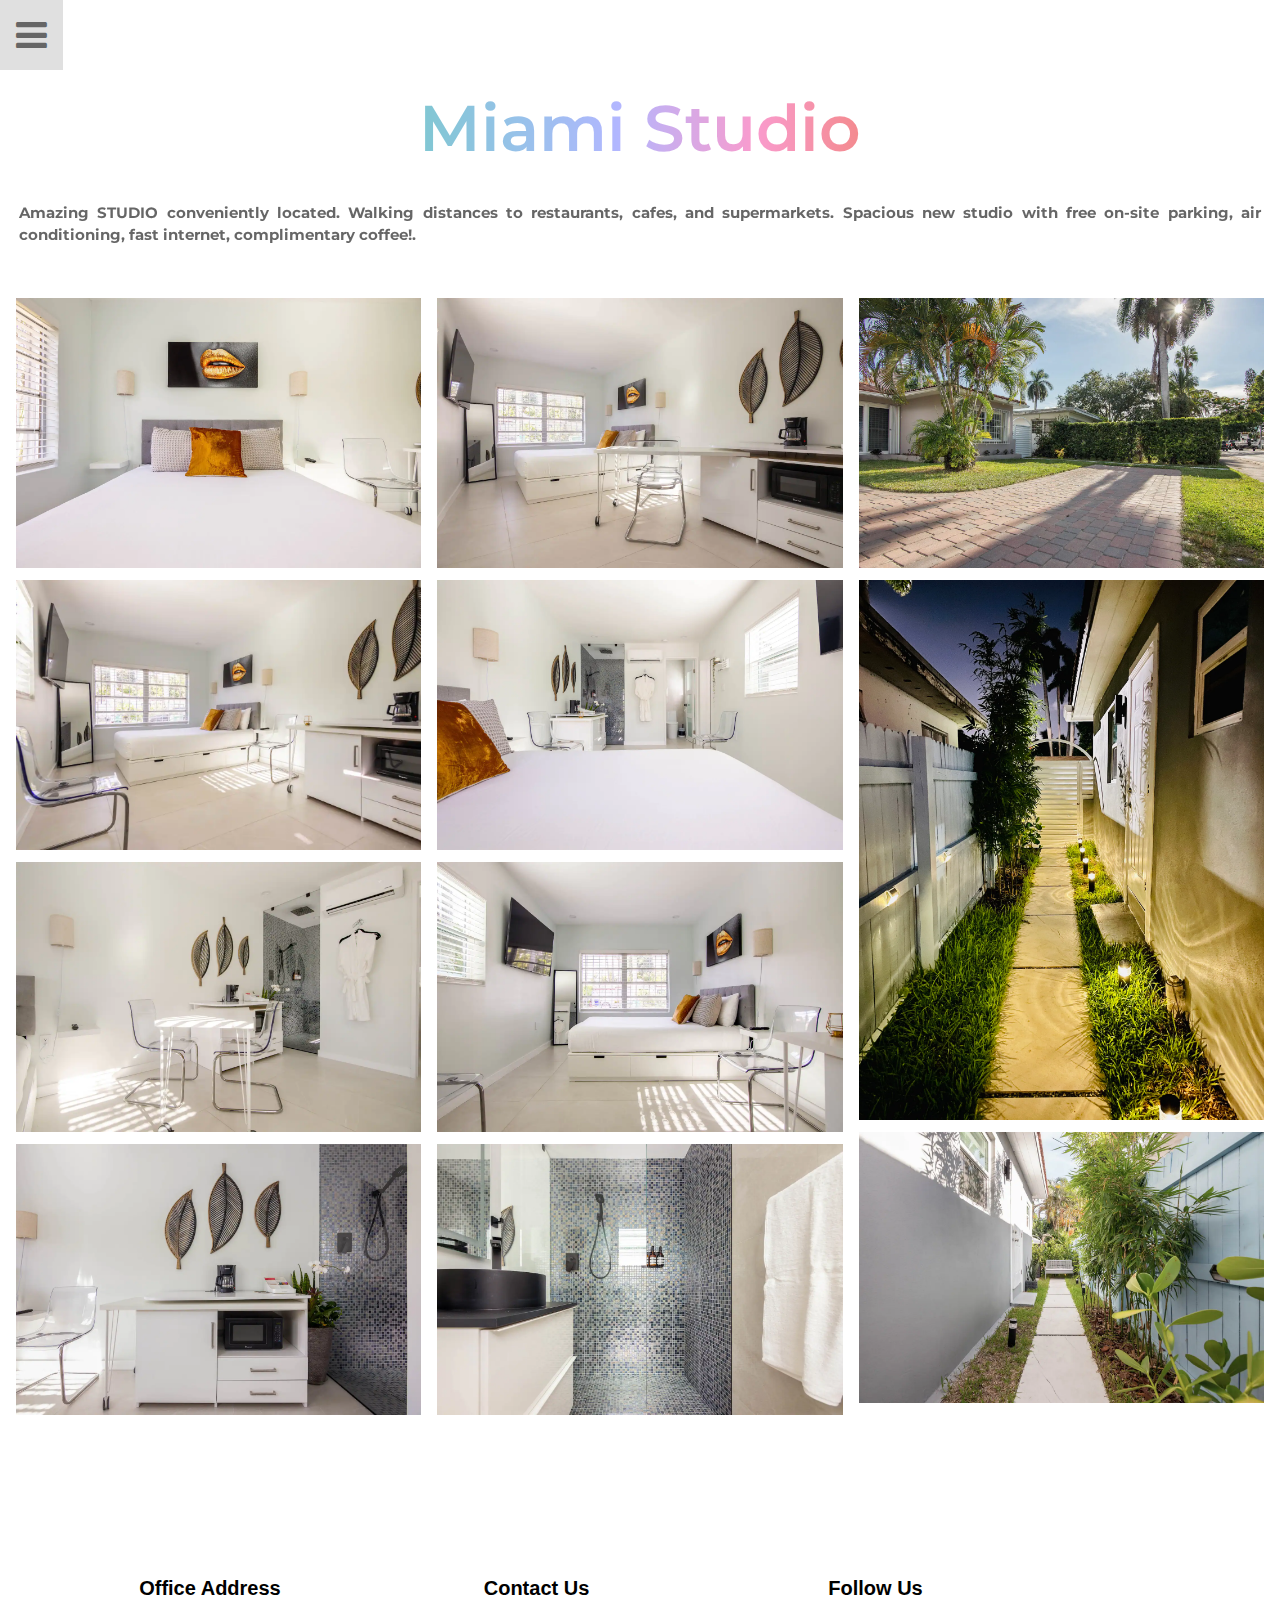
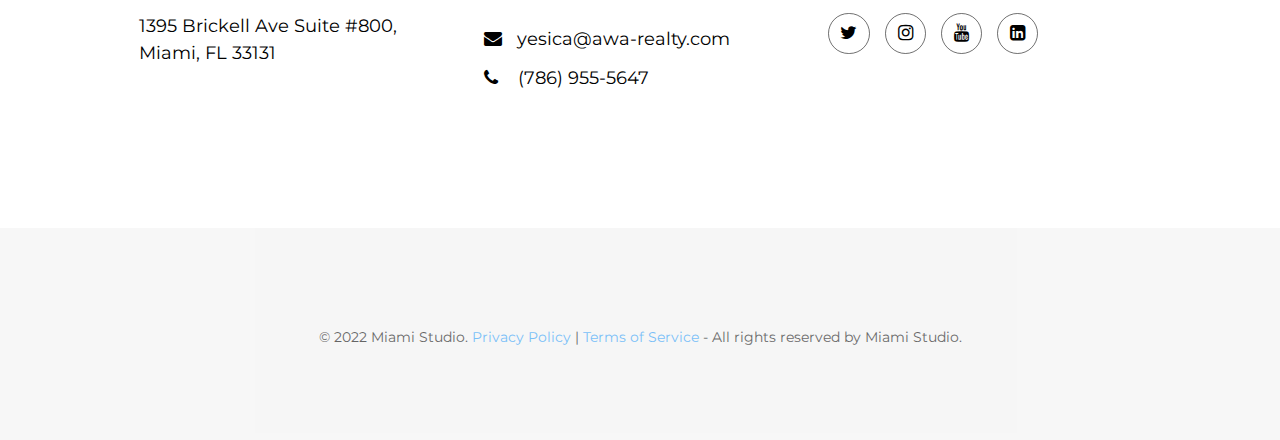
<file: index.html>
<!DOCTYPE html>
<html lang="en" prefix="og: http://ogp.me/ns#">

<head>
  <title>Miami Studio</title>
  <meta charset="UTF-8">
  <meta name="viewport" content="width=device-width, initial-scale=1">
  <link rel="icon" type="image/x-icon" href="favicon.ico">
  <link rel="stylesheet" href="main.css">
  <link rel="stylesheet" href="https://fonts.googleapis.com/css?family=Montserrat">
  <link rel="stylesheet" href="https://cdnjs.cloudflare.com/ajax/libs/font-awesome/4.7.0/css/font-awesome.min.css">
  <meta property="og:title" content="Miami Studio" />
  <meta property="og:type" content="website" />
  <meta property="og:url" content="https://yankooknay.github.io/miami-happiness/" />
  <meta property="og:image" content="img/f9.jpg" />
  <style>
    body,
    h1 {
      font-family: "Montserrat", sans-serif
    }

    img {
      margin-bottom: -7px
    }

    .w3-row-padding img {
      margin-bottom: 12px
    }
  </style>
</head>

<body>

  <!-- Sidebar -->
  <nav class="w3-sidebar w3-black w3-animate-top w3-xxlarge" style="display:none;padding-top:150px" id="mySidebar">
    <a href="javascript:void(0)" onclick="w3_close()"
      class="w3-button w3-black w3-xxlarge w3-padding w3-display-topright" style="padding:6px 24px">
      <i class="fa fa-remove"></i>
    </a>
    <div class="w3-bar-block w3-center">
      <a href="about.html" class="w3-bar-item w3-button w3-text-grey w3-hover-black">About</a>
      <a href="contact.html" class="w3-bar-item w3-button w3-text-grey w3-hover-black">Contact</a>
    </div>
  </nav>

  <!-- !PAGE CONTENT! -->
  <div class="w3-content" style="max-width:1500px">

    <!-- Header -->
    <div class="w3-opacity">
      <span class="w3-button w3-xxlarge w3-white w3-left" onclick="w3_open()"><i class="fa fa-bars"></i></span>
      <div class="w3-clear"></div>
      <header class="w3-center w3-margin-bottom" style="padding-bottom:20px;margin: 0 19px;">
        <h1 class="color-text l-title">Miami Studio</h1>
        <p style="text-align: justify;"><b>Amazing STUDIO conveniently located. Walking distances to restaurants, cafes,
            and supermarkets. Spacious
            new studio with free on-site parking, air conditioning, fast internet, complimentary coffee!.</b></p>
      </header>
    </div>

    <!-- Photo Grid -->
    <div class="w3-row-padding" style="margin-bottom:128px">
      <div class="w3-third">
        <img src="img/f9.jpg" alt="bedroom bed front" style="width:100%">
        <img src="img/f1.jpg" alt="bedroom bed side" style="width:100%">
        <img src="img/f2.jpg" alt="bedroom table" style="width:100%">
        <img src="img/f3.jpg" alt="bedroom cabinet" style="width:100%">
      </div>

      <div class="w3-third">
        <img src="img/f8.jpg" alt="whole bedroom" style="width:100%">
        <img src="img/f7.jpg" alt="bedroom from windows" style="width:100%">
        <img src="img/f13.jpg" alt="bedroom wide view" style="width:100%">
        <img src="img/f10.jpg" alt="bathroom shower" style="width:100%">
      </div>

      <div class="w3-third">
        <img src="img/o1.jpg" alt="parking spot" style="width:100%">
        <img src="img/o3.jpg" alt="entrance at night" style="width:100%">
        <img src="img/o2.jpg" alt="entrance" style="width:100%">
      </div>
    </div>

    <!-- End Page Content -->
  </div>

  <main>
    <div class="w3-row-padding offset-1" style="margin-bottom:128px">
      <div class="w3-third">
      </div>

      <div class="w3-third w3-padding">
        <h4>Office Address</h4>
        <div>1395 Brickell Ave Suite #800, Miami, FL 33131</div>
      </div>

      <div class="w3-third w3-padding">
        <h4>Contact Us</h4>
        <div><i class="fa fa-envelope"></i> <a class="l" href="mailto:yesica@awa-realty.com">yesica@awa-realty.com</a>
        </div>
        <div><i class="fa fa-phone"></i> <a class="l" href="tel:+17869555647">(786) 955-5647</a></div>
      </div>

      <div class="w3-third w3-padding">
        <h4>Follow Us</h4>

        <div class="social">

          <a class="social-item" href="https://twitter.com/AWARealty" target="_blank" rel="nofollow" title="Twitter">
            <i class="fa fa-twitter"></i>
          </a>

          <a class="social-item" href="http://www.instagram.com/awa.realty/" target="_blank" rel="nofollow"
            title="Instagram">
            <i class="fa fa-instagram"></i>
          </a>

          <a class="social-item" href="https://www.youtube.com/channel/UCh6N7RvMwxaKL2-ZCJ440lA/" target="_blank"
            rel="nofollow" title="Youtube">
            <i class="fa fa-youtube"></i>
          </a>

          <a class="social-item" href="https://www.linkedin.com/in/yesica-desanto-523440196/" target="_blank"
            rel="nofollow" title="Linked In">
            <i class="fa fa-linkedin-square"></i>
          </a>

        </div>
      </div>

    </div>
  </main>

  <footer class="w3-container w3-padding-64 w3-light-grey w3-center w3-opacity w3-xlarge" style="margin-top:128px">
    <p>
      <small>© 2022 Miami Studio.
        <a href="privacy.html" target="_blank" rel="noopener noreferrer" class="w3-text-blue l">Privacy Policy</a> |
        <a href="terms.html" target="_blank" rel="noopener noreferrer" class="w3-text-blue l">Terms of Service</a>
        - All rights reserved by Miami Studio.
      </small>
    </p>
  </footer>

  <script>
    // Open and close sidebar
    function w3_open() {
      document.getElementById("mySidebar").style.width = "100%";
      document.getElementById("mySidebar").style.display = "block";
    }

    function w3_close() {
      document.getElementById("mySidebar").style.display = "none";
    }
  </script>

</body>

</html>
</file>
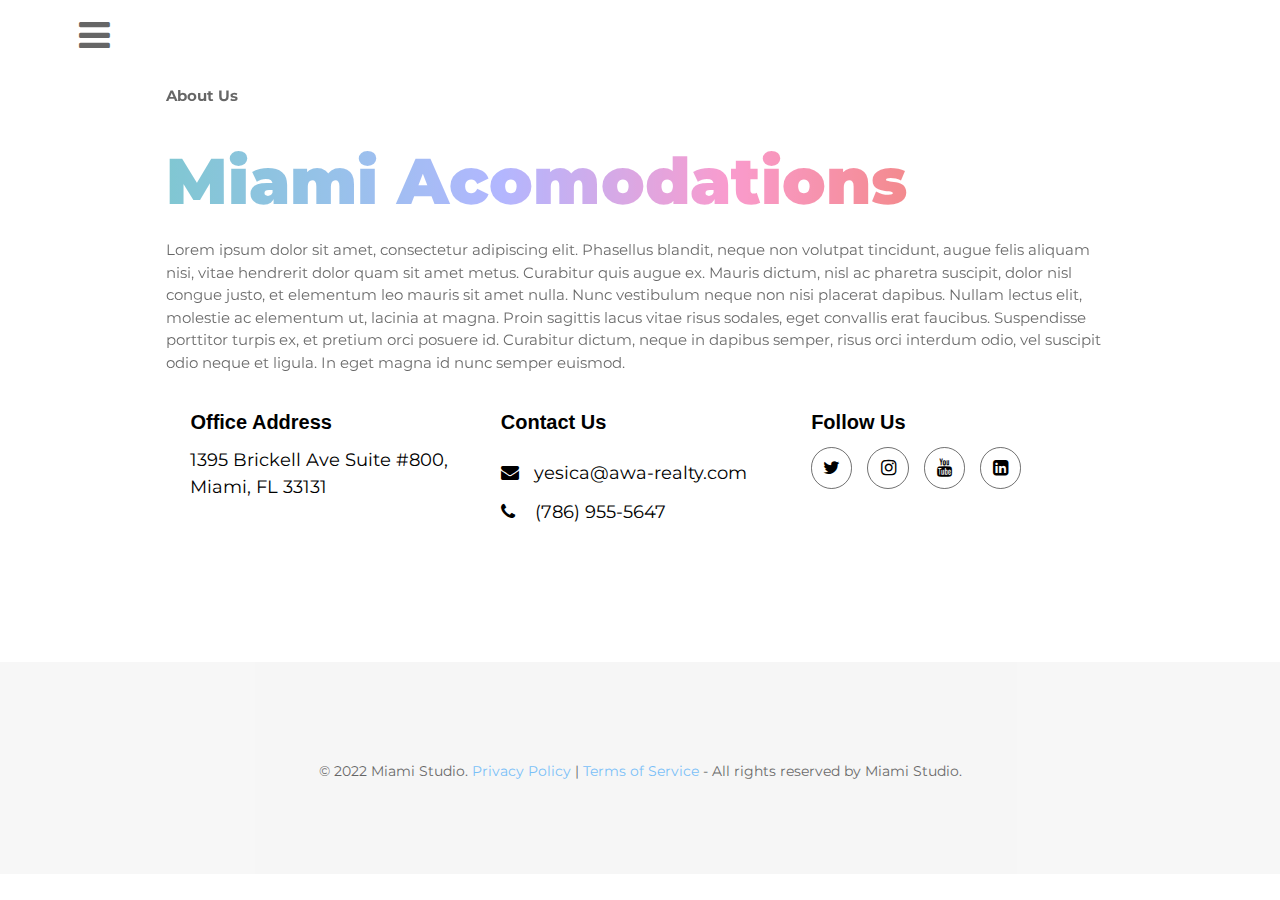
<file: about.html>
<!DOCTYPE html>
<html lang="en" prefix="og: http://ogp.me/ns#">

<head>
    <title>Miami Studio - About</title>
    <meta charset="UTF-8">
    <meta name="viewport" content="width=device-width, initial-scale=1">
    <link rel="icon" type="image/x-icon" href="favicon.ico">
    <link rel="stylesheet" href="main.css">
    <link rel="stylesheet" href="https://fonts.googleapis.com/css?family=Montserrat">
    <link rel="stylesheet" href="https://cdnjs.cloudflare.com/ajax/libs/font-awesome/4.7.0/css/font-awesome.min.css">
    <meta property="og:title" content="Miami Studio" />
    <meta property="og:type" content="website" />
    <meta property="og:url" content="https://yankooknay.github.io/miami-happiness/" />
    <meta property="og:image" content="img/f9.jpg" />
    <style>
        body,
        h1 {
            font-family: "Montserrat", sans-serif;
        }

        img {
            margin-bottom: -7px;
        }

        .w3-row-padding img {
            margin-bottom: 12px;
        }
    </style>
</head>

<body>

    <!-- Sidebar -->
    <nav class="w3-sidebar w3-black w3-animate-top w3-xxlarge" style="display:none;padding-top:150px" id="mySidebar">
        <a href="javascript:void(0)" onclick="w3_close()"
            class="w3-button w3-black w3-xxlarge w3-padding w3-display-topright" style="padding:6px 24px">
            <i class="fa fa-remove"></i>
        </a>
        <div class="w3-bar-block w3-center">
            <a href="index.html" class="w3-bar-item w3-button w3-text-grey w3-hover-black">Home</a>
            <a href="contact.html" class="w3-bar-item w3-button w3-text-grey w3-hover-black">Contact</a>
        </div>
    </nav>

    <!-- !PAGE CONTENT! -->
    <div class="w3-content">

        <!-- Header -->
        <div class="w3-opacity">
            <span class="w3-button w3-xxlarge w3-white w3-left" onclick="w3_open()"><i class="fa fa-bars"></i></span>
            <div class="w3-clear"></div>
            <header class="w3-margin offset-1">
                <p><b>About Us</b></p>
                <h1 class="l-title color-text"><b>Miami Acomodations</b></h1>
                <div>
                    Lorem ipsum dolor sit amet, consectetur adipiscing elit. Phasellus blandit, neque non volutpat
                    tincidunt, augue felis aliquam nisi, vitae hendrerit dolor quam sit amet metus. Curabitur quis augue
                    ex. Mauris dictum, nisl ac pharetra suscipit, dolor nisl congue justo, et elementum leo mauris sit
                    amet nulla. Nunc vestibulum neque non nisi placerat dapibus. Nullam lectus elit, molestie ac
                    elementum ut, lacinia at magna. Proin sagittis lacus vitae risus sodales, eget convallis erat
                    faucibus. Suspendisse porttitor turpis ex, et pretium orci posuere id. Curabitur dictum, neque in
                    dapibus semper, risus orci interdum odio, vel suscipit odio neque et ligula. In eget magna id nunc
                    semper euismod.
                </div>
            </header>
        </div>

        <main>
            <div class="w3-row-padding offset-1" style="margin-bottom:128px">
                <div class="w3-third">
                </div>

                <div class="w3-third w3-padding">
                    <h4>Office Address</h4>
                    <div>1395 Brickell Ave Suite #800, Miami, FL 33131</div>
                </div>

                <div class="w3-third w3-padding">
                    <h4>Contact Us</h4>
                    <div><i class="fa fa-envelope"></i> <a class="l"
                            href="mailto:yesica@awa-realty.com">yesica@awa-realty.com</a></div>
                    <div><i class="fa fa-phone"></i> <a class="l" href="tel:+17869555647">(786) 955-5647</a></div>
                </div>

                <div class="w3-third w3-padding">
                    <h4>Follow Us</h4>

                    <div class="social">

                        <a class="social-item" href="https://twitter.com/AWARealty" target="_blank" rel="nofollow"
                            title="Twitter">
                            <i class="fa fa-twitter"></i>
                        </a>

                        <a class="social-item" href="http://www.instagram.com/awa.realty/" target="_blank"
                            rel="nofollow" title="Instagram">
                            <i class="fa fa-instagram"></i>
                        </a>

                        <a class="social-item" href="https://www.youtube.com/channel/UCh6N7RvMwxaKL2-ZCJ440lA/"
                            target="_blank" rel="nofollow" title="Youtube">
                            <i class="fa fa-youtube"></i>
                        </a>

                        <a class="social-item" href="https://www.linkedin.com/in/yesica-desanto-523440196/"
                            target="_blank" rel="nofollow" title="Linked In">
                            <i class="fa fa-linkedin-square"></i>
                        </a>

                    </div>
                </div>

            </div>
        </main>

        <!-- End Page Content -->
    </div>

    <footer class="w3-container w3-padding-64 w3-light-grey w3-center w3-opacity w3-xlarge" style="margin-top:128px">
        <p>
            <small>© 2022 Miami Studio.
                <a href="privacy.html" target="_blank" rel="noopener noreferrer" class="w3-text-blue l">Privacy
                    Policy</a> |
                <a href="terms.html" target="_blank" rel="noopener noreferrer" class="w3-text-blue l">Terms of
                    Service</a>
                - All rights reserved by Miami Studio.
            </small>
        </p>
    </footer>

    <script>
        // Open and close sidebar
        function w3_open() {
            document.getElementById("mySidebar").style.width = "100%";
            document.getElementById("mySidebar").style.display = "block";
        }

        function w3_close() {
            document.getElementById("mySidebar").style.display = "none";
        }
    </script>

</body>

</html>
</file>
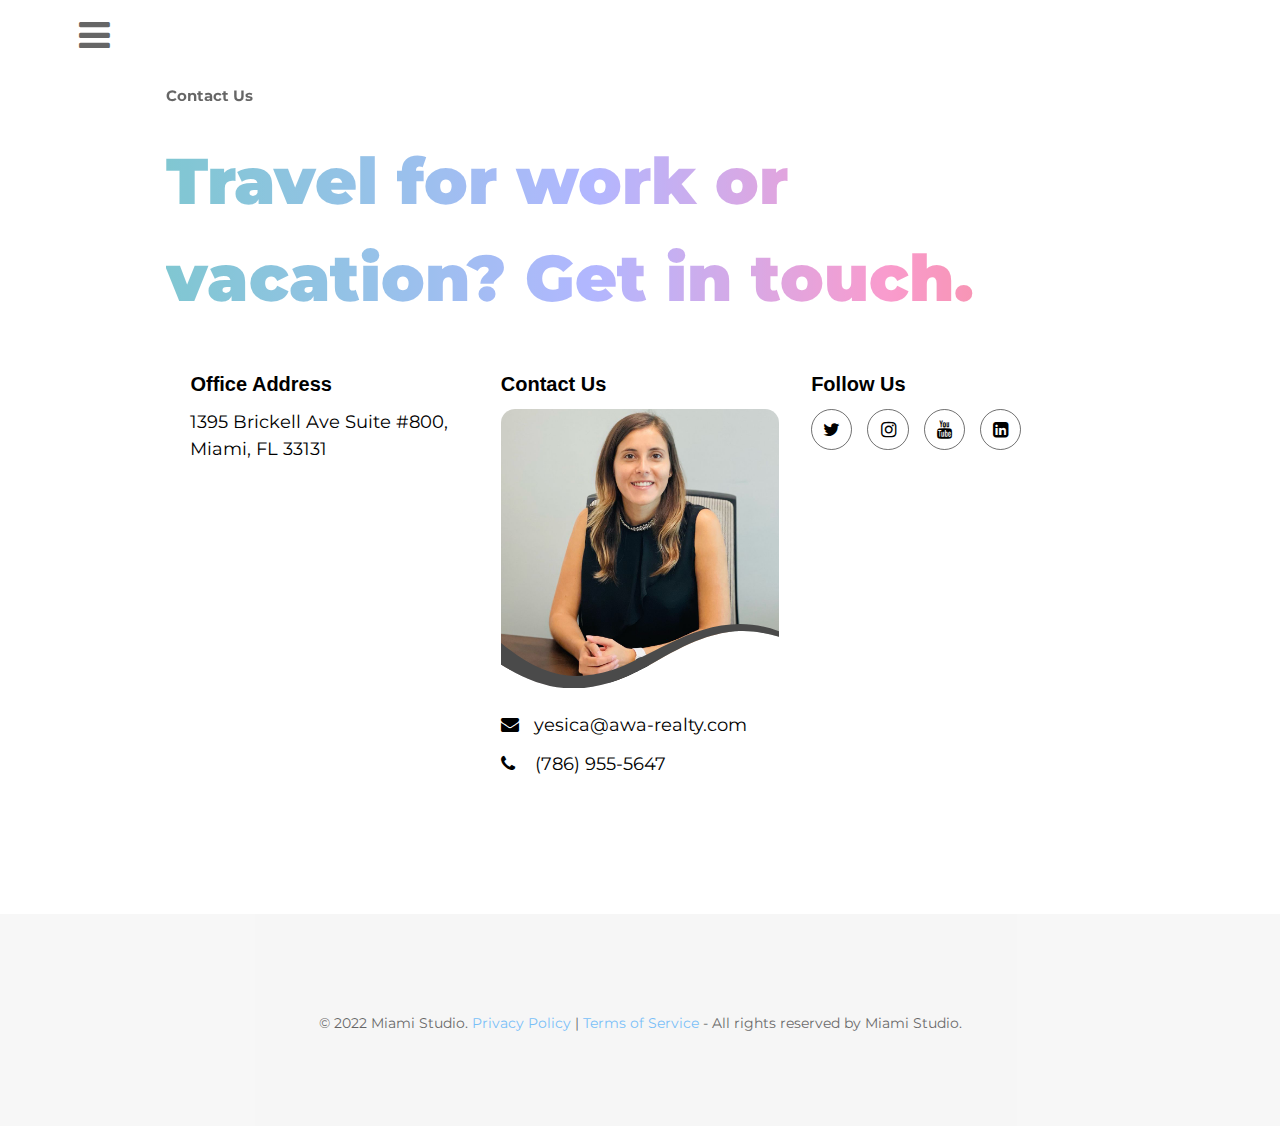
<file: contact.html>
<!DOCTYPE html>
<html lang="en" prefix="og: http://ogp.me/ns#">

<head>
  <title>Miami Studio - Contact</title>
  <meta charset="UTF-8">
  <meta name="viewport" content="width=device-width, initial-scale=1">
  <link rel="icon" type="image/x-icon" href="favicon.ico">
  <link rel="stylesheet" href="main.css">
  <link rel="stylesheet" href="https://fonts.googleapis.com/css?family=Montserrat">
  <link rel="stylesheet" href="https://cdnjs.cloudflare.com/ajax/libs/font-awesome/4.7.0/css/font-awesome.min.css">
  <meta property="og:title" content="Miami Studio" />
  <meta property="og:type" content="website" />
  <meta property="og:url" content="https://yankooknay.github.io/miami-happiness/" />
  <meta property="og:image" content="img/f9.jpg" />
  <style>
    body,
    h1 {
      font-family: "Montserrat", sans-serif;
    }

    img {
      margin-bottom: -7px;
    }

    .w3-row-padding img {
      margin-bottom: 12px;
    }
  </style>
</head>

<body>

  <!-- Sidebar -->
  <nav class="w3-sidebar w3-black w3-animate-top w3-xxlarge" style="display:none;padding-top:150px" id="mySidebar">
    <a href="javascript:void(0)" onclick="w3_close()"
      class="w3-button w3-black w3-xxlarge w3-padding w3-display-topright" style="padding:6px 24px">
      <i class="fa fa-remove"></i>
    </a>
    <div class="w3-bar-block w3-center">
      <a href="index.html" class="w3-bar-item w3-button w3-text-grey w3-hover-black">Home</a>
      <a href="about.html" class="w3-bar-item w3-button w3-text-grey w3-hover-black">About</a>
    </div>
  </nav>

  <!-- !PAGE CONTENT! -->
  <div class="w3-content">

    <!-- Header -->
    <div class="w3-opacity">
      <span class="w3-button w3-xxlarge w3-white w3-left" onclick="w3_open()"><i class="fa fa-bars"></i></span>
      <div class="w3-clear"></div>
      <header class="w3-margin offset-1">
        <p><b>Contact Us</b></p>
        <h1 class="l-title color-text"><b>Travel for work or vacation? Get in touch.</b></h1>
      </header>
    </div>

    <main>
      <div class="w3-row-padding offset-1" style="margin-bottom:128px">
        <div class="w3-third">
        </div>

        <div class="w3-third w3-padding">
          <h4>Office Address</h4>
          <div>1395 Brickell Ave Suite #800, Miami, FL 33131</div>
        </div>

        <div class="w3-third w3-padding">
          <h4>Contact Us</h4>
          <div class="jSMCyp">
            <img alt="Yesica Desanto" src="img/yesi.jpg">
            <div class="imgbottom">
              <svg preserveAspectRatio="xMinYMax meet" viewBox="0 0 246 57" xmlns="http://www.w3.org/2000/svg">
                <path
                  d="M 214.7168,6.1113281 C 195.65271,5.9023124 172.37742,11.948182 137.87305,32.529297 110.16613,49.05604 86.980345,56.862784 65.015625,57 H 65 v 1 H 246 V 11.453125 C 236.0775,8.6129313 226.15525,6.2367376 214.7168,6.1113281 Z"
                  fill="#ffffff" clip-rule="evenodd" fill-rule="evenodd"></path>
                <path d="M 0,35.773438 V 58 H 65 L 64.97852,57 C 43.192081,57.127508 22.605139,49.707997 0,35.773438 Z "
                  fill="#ffffff" clip-rule="evenodd" fill-rule="evenodd"></path>
                <path fill="#4A4A4A" clip-rule="evenodd" fill-rule="evenodd"
                  d="m 0,16.7221 v 19.052 C 45.4067,63.7643 82.6667,65.4583 137.873,32.5286 193.08,-0.401184 219.54,3.87965 246,11.4535 V 6.51403 C 185.24,-16.8661 135.913,29.331 97.6933,40.8564 59.4733,52.3818 33.6467,44.1494 0,16.7221 Z ">
                </path>
              </svg>
            </div>
          </div>
          <div><i class="fa fa-envelope"></i> <a class="l" href="mailto:yesica@awa-realty.com">yesica@awa-realty.com</a>
          </div>
          <div><i class="fa fa-phone"></i> <a class="l" href="tel:+17869555647">(786) 955-5647</a></div>
        </div>

        <div class="w3-third w3-padding">
          <h4>Follow Us</h4>

          <div class="social">

            <a class="social-item" href="https://twitter.com/AWARealty" target="_blank" rel="nofollow" title="Twitter">
              <i class="fa fa-twitter"></i>
            </a>

            <a class="social-item" href="http://www.instagram.com/awa.realty/" target="_blank" rel="nofollow"
              title="Instagram">
              <i class="fa fa-instagram"></i>
            </a>

            <a class="social-item" href="https://www.youtube.com/channel/UCh6N7RvMwxaKL2-ZCJ440lA/" target="_blank"
              rel="nofollow" title="Youtube">
              <i class="fa fa-youtube"></i>
            </a>

            <a class="social-item" href="https://www.linkedin.com/in/yesica-desanto-523440196/" target="_blank"
              rel="nofollow" title="Linked In">
              <i class="fa fa-linkedin-square"></i>
            </a>

          </div>
        </div>

      </div>
    </main>

    <!-- End Page Content -->
  </div>

  <footer class="w3-container w3-padding-64 w3-light-grey w3-center w3-opacity w3-xlarge" style="margin-top:128px">
    <p>
      <small>© 2022 Miami Studio.
        <a href="privacy.html" target="_blank" rel="noopener noreferrer" class="w3-text-blue l">Privacy Policy</a> |
        <a href="terms.html" target="_blank" rel="noopener noreferrer" class="w3-text-blue l">Terms of Service</a>
        - All rights reserved by Miami Studio.
      </small>
    </p>
  </footer>

  <script>
    // Open and close sidebar
    function w3_open() {
      document.getElementById("mySidebar").style.width = "100%";
      document.getElementById("mySidebar").style.display = "block";
    }

    function w3_close() {
      document.getElementById("mySidebar").style.display = "none";
    }
  </script>

</body>

</html>
</file>
<file: main.css>
html {box-sizing: border-box }*, *:before, *:after {box-sizing: inherit }html {-ms-text-size-adjust: 100%;-webkit-text-size-adjust: 100% }body {margin: 0 }article, aside, details, figcaption, figure, footer, header, main, menu, nav, section {display: block }summary {display: list-item }audio, canvas, progress, video {display: inline-block }progress {vertical-align: baseline }audio:not([controls]) {display: none;height: 0 }[hidden], template {display: none }a {background-color: transparent }a:active, a:hover {outline-width: 0 }abbr[title] {border-bottom: none;text-decoration: underline;text-decoration: underline dotted }b, strong {font-weight: bolder }dfn {font-style: italic }mark {background: #ff0;color: #000 }small {font-size: 60% }sub, sup {font-size: 75%;line-height: 0;position: relative;vertical-align: baseline }sub {bottom: -0.25em }sup {top: -0.5em }figure {margin: 1em 40px }img {border-style: none;width: 100%;}code, kbd, pre, samp {font-family: monospace, monospace;font-size: 1em }hr {box-sizing: content-box;height: 0;overflow: visible }button, input, select, textarea, optgroup {font: inherit;margin: 0 }optgroup {font-weight: bold }button, input {overflow: visible }button, select {text-transform: none }button, [type=button], [type=reset], [type=submit] {-webkit-appearance: button }button::-moz-focus-inner, [type=button]::-moz-focus-inner, [type=reset]::-moz-focus-inner, [type=submit]::-moz-focus-inner {border-style: none;padding: 0 }button:-moz-focusring, [type=button]:-moz-focusring, [type=reset]:-moz-focusring, [type=submit]:-moz-focusring {outline: 1px dotted ButtonText }fieldset {border: 1px solid #c0c0c0;margin: 0 2px;padding: .35em .625em .75em }legend {color: inherit;display: table;max-width: 100%;padding: 0;white-space: normal }textarea {overflow: auto }[type=checkbox], [type=radio] {padding: 0 }[type=number]::-webkit-inner-spin-button, [type=number]::-webkit-outer-spin-button {height: auto }[type=search] {-webkit-appearance: textfield;outline-offset: -2px }[type=search]::-webkit-search-decoration {-webkit-appearance: none }::-webkit-file-upload-button {-webkit-appearance: button;font: inherit }html, body {font-family: Verdana, sans-serif;font-size: 15px;line-height: 1.5 }html {overflow-x: hidden }h1 {font-size: 36px }h2 {font-size: 30px }h3 {font-size: 24px }h4 {font-size: 20px }h5 {font-size: 18px }h6 {font-size: 16px }.w3-serif {font-family: serif }.w3-sans-serif {font-family: sans-serif }.w3-cursive {font-family: cursive }.w3-monospace {font-family: monospace }h1, h2, h3, h4, h5, h6 {font-family: "Segoe UI", Arial, sans-serif;font-weight: 600;margin: 10px 0 }.w3-wide {letter-spacing: 4px }hr {border: 0;border-top: 1px solid #eee;margin: 20px 0 }.w3-image {max-width: 100%;height: auto }img {vertical-align: middle }a {color: inherit }.w3-table, .w3-table-all {border-collapse: collapse;border-spacing: 0;width: 100%;display: table }.w3-table-all {border: 1px solid #ccc }.w3-bordered tr, .w3-table-all tr {border-bottom: 1px solid #ddd }.w3-striped tbody tr:nth-child(even) {background-color: #f1f1f1 }.w3-table-all tr:nth-child(odd) {background-color: #fff }.w3-table-all tr:nth-child(even) {background-color: #f1f1f1 }.w3-hoverable tbody tr:hover, .w3-ul.w3-hoverable li:hover {background-color: #ccc }.w3-centered tr th, .w3-centered tr td {text-align: center }.w3-table td, .w3-table th, .w3-table-all td, .w3-table-all th {padding: 8px 8px;display: table-cell;text-align: left;vertical-align: top }.w3-table th:first-child, .w3-table td:first-child, .w3-table-all th:first-child, .w3-table-all td:first-child {padding-left: 16px }.w3-btn, .w3-button {border: none;display: inline-block;padding: 8px 16px;vertical-align: middle;overflow: hidden;text-decoration: none;color: inherit;background-color: inherit;text-align: center;cursor: pointer;white-space: nowrap }.w3-btn:hover {box-shadow: 0 8px 16px 0 rgba(0, 0, 0, 0.2), 0 6px 20px 0 rgba(0, 0, 0, 0.19) }.w3-btn, .w3-button {-webkit-touch-callout: none;-webkit-user-select: none;-khtml-user-select: none;-moz-user-select: none;-ms-user-select: none;user-select: none }.w3-disabled, .w3-btn:disabled, .w3-button:disabled {cursor: not-allowed;opacity: 0.3 }.w3-disabled *, :disabled * {pointer-events: none }.w3-btn.w3-disabled:hover, .w3-btn:disabled:hover {box-shadow: none }.w3-badge, .w3-tag {background-color: #000;color: #fff;display: inline-block;padding-left: 8px;padding-right: 8px;text-align: center }.w3-badge {border-radius: 50% }.w3-ul {list-style-type: none;padding: 0;margin: 0 }.w3-ul li {padding: 8px 16px;border-bottom: 1px solid #ddd }.w3-ul li:last-child {border-bottom: none }.w3-tooltip, .w3-display-container {position: relative }.w3-tooltip .w3-text {display: none }.w3-tooltip:hover .w3-text {display: inline-block }.w3-ripple:active {opacity: 0.5 }.w3-ripple {transition: opacity 0s }.w3-input {padding: 8px;display: block;border: none;border-bottom: 1px solid #ccc;width: 100% }.w3-select {padding: 9px 0;width: 100%;border: none;border-bottom: 1px solid #ccc }.w3-dropdown-click, .w3-dropdown-hover {position: relative;display: inline-block;cursor: pointer }.w3-dropdown-hover:hover .w3-dropdown-content {display: block }.w3-dropdown-hover:first-child, .w3-dropdown-click:hover {background-color: #ccc;color: #000 }.w3-dropdown-hover:hover>.w3-button:first-child, .w3-dropdown-click:hover>.w3-button:first-child {background-color: #ccc;color: #000 }.w3-dropdown-content {cursor: auto;color: #000;background-color: #fff;display: none;position: absolute;min-width: 160px;margin: 0;padding: 0;z-index: 1 }.w3-check, .w3-radio {width: 24px;height: 24px;position: relative;top: 6px }.w3-sidebar {height: 100%;width: 200px;background-color: #fff;position: fixed !important;z-index: 1;overflow: auto }.w3-bar-block .w3-dropdown-hover, .w3-bar-block .w3-dropdown-click {width: 100% }.w3-bar-block .w3-dropdown-hover .w3-dropdown-content, .w3-bar-block .w3-dropdown-click .w3-dropdown-content {min-width: 100% }.w3-bar-block .w3-dropdown-hover .w3-button, .w3-bar-block .w3-dropdown-click .w3-button {width: 100%;text-align: left;padding: 8px 16px }.w3-main, #main {transition: margin-left .4s }.w3-modal {z-index: 3;display: none;padding-top: 100px;position: fixed;left: 0;top: 0;width: 100%;height: 100%;overflow: auto;background-color: rgb(0, 0, 0);background-color: rgba(0, 0, 0, 0.4) }.w3-modal-content {margin: auto;background-color: #fff;position: relative;padding: 0;outline: 0;width: 600px }.w3-bar {width: 100%;overflow: hidden }.w3-center .w3-bar {display: inline-block;width: auto }.w3-bar .w3-bar-item {padding: 8px 16px;float: left;width: auto;border: none;display: block;outline: 0 }.w3-bar .w3-dropdown-hover, .w3-bar .w3-dropdown-click {position: static;float: left }.w3-bar .w3-button {white-space: normal }.w3-bar-block .w3-bar-item {width: 100%;display: block;padding: 8px 16px;text-align: left;border: none;white-space: normal;float: none;outline: 0 }.w3-bar-block.w3-center .w3-bar-item {text-align: center }.w3-block {display: block;width: 100% }.w3-responsive {display: block;overflow-x: auto }.w3-container:after, .w3-container:before, .w3-panel:after, .w3-panel:before, .w3-row:after, .w3-row:before, .w3-row-padding:after, .w3-row-padding:before, .w3-cell-row:before, .w3-cell-row:after, .w3-clear:after, .w3-clear:before, .w3-bar:before, .w3-bar:after {content: "";display: table;clear: both }.w3-col, .w3-half, .w3-third, .w3-twothird, .w3-threequarter, .w3-quarter {float: left;width: 100% }.w3-col.s1 {width: 8.33333% }.w3-col.s2 {width: 16.66666% }.w3-col.s3 {width: 24.99999% }.w3-col.s4 {width: 33.33333% }.w3-col.s5 {width: 41.66666% }.w3-col.s6 {width: 49.99999% }.w3-col.s7 {width: 58.33333% }.w3-col.s8 {width: 66.66666% }.w3-col.s9 {width: 74.99999% }.w3-col.s10 {width: 83.33333% }.w3-col.s11 {width: 91.66666% }.w3-col.s12 {width: 99.99999% }@media (min-width:601px) {.w3-col.m1 {width: 8.33333% }.w3-col.m2 {width: 16.66666% }.w3-col.m3, .w3-quarter {width: 24.99999% }.w3-col.m4, .w3-third {width: 33.33333% }.w3-col.m5 {width: 41.66666% }.w3-col.m6, .w3-half {width: 49.99999% }.w3-col.m7 {width: 58.33333% }.w3-col.m8, .w3-twothird {width: 66.66666% }.w3-col.m9, .w3-threequarter {width: 74.99999% }.w3-col.m10 {width: 83.33333% }.w3-col.m11 {width: 91.66666% }.w3-col.m12 {width: 99.99999% }}@media (min-width:993px) {.w3-col.l1 {width: 8.33333% }.w3-col.l2 {width: 16.66666% }.w3-col.l3 {width: 24.99999% }.w3-col.l4 {width: 33.33333% }.w3-col.l5 {width: 41.66666% }.w3-col.l6 {width: 49.99999% }.w3-col.l7 {width: 58.33333% }.w3-col.l8 {width: 66.66666% }.w3-col.l9 {width: 74.99999% }.w3-col.l10 {width: 83.33333% }.w3-col.l11 {width: 91.66666% }.w3-col.l12 {width: 99.99999% }}.w3-rest {overflow: hidden }.w3-stretch {margin-left: -16px;margin-right: -16px }.w3-content, .w3-auto {margin-left: auto;margin-right: auto }.w3-content {max-width: 980px }.w3-auto {max-width: 1140px }.w3-cell-row {display: table;width: 100% }.w3-cell {display: table-cell }.w3-cell-top {vertical-align: top }.w3-cell-middle {vertical-align: middle }.w3-cell-bottom {vertical-align: bottom }.w3-hide {display: none !important }.w3-show-block, .w3-show {display: block !important }.w3-show-inline-block {display: inline-block !important }@media (max-width:1205px) {.w3-auto {max-width: 95% }}@media (max-width:600px) {.w3-modal-content {margin: 0 10px;width: auto !important }.w3-modal {padding-top: 30px }.w3-dropdown-hover.w3-mobile .w3-dropdown-content, .w3-dropdown-click.w3-mobile .w3-dropdown-content {position: relative }.w3-hide-small {display: none !important }.w3-mobile {display: block;width: 100% !important }.w3-bar-item.w3-mobile, .w3-dropdown-hover.w3-mobile, .w3-dropdown-click.w3-mobile {text-align: center }.w3-dropdown-hover.w3-mobile, .w3-dropdown-hover.w3-mobile .w3-btn, .w3-dropdown-hover.w3-mobile .w3-button, .w3-dropdown-click.w3-mobile, .w3-dropdown-click.w3-mobile .w3-btn, .w3-dropdown-click.w3-mobile .w3-button {width: 100% }}@media (max-width:768px) {.w3-modal-content {width: 500px }.w3-modal {padding-top: 50px }}@media (min-width:993px) {.w3-modal-content {width: 900px;}.w3-hide-large {display: none !important }.w3-sidebar.w3-collapse {display: block !important;}.w3-content {max-width: 77rem;}.l-title {font-size: 4.3rem !important;}header.offset-1, .offset-1 {margin: 15px 9% !important;}}@media (max-width:992px) and (min-width:601px) {.w3-hide-medium {display: none !important }}@media (max-width:992px) {.w3-sidebar.w3-collapse {display: none;}.w3-main {margin-left: 0 !important;margin-right: 0 !important }.w3-auto {max-width: 100% }}.w3-top, .w3-bottom {position: fixed;width: 100%;z-index: 1 }.w3-top {top: 0 }.w3-bottom {bottom: 0 }.w3-overlay {position: fixed;display: none;width: 100%;height: 100%;top: 0;left: 0;right: 0;bottom: 0;background-color: rgba(0, 0, 0, 0.5);z-index: 2 }.w3-display-topleft {position: absolute;left: 0;top: 0 }.w3-display-topright {position: absolute;right: 0;top: 0 }.w3-display-bottomleft {position: absolute;left: 0;bottom: 0 }.w3-display-bottomright {position: absolute;right: 0;bottom: 0 }.w3-display-middle {position: absolute;top: 50%;left: 50%;transform: translate(-50%, -50%);-ms-transform: translate(-50%, -50%) }.w3-display-left {position: absolute;top: 50%;left: 0%;transform: translate(0%, -50%);-ms-transform: translate(-0%, -50%) }.w3-display-right {position: absolute;top: 50%;right: 0%;transform: translate(0%, -50%);-ms-transform: translate(0%, -50%) }.w3-display-topmiddle {position: absolute;left: 50%;top: 0;transform: translate(-50%, 0%);-ms-transform: translate(-50%, 0%) }.w3-display-bottommiddle {position: absolute;left: 50%;bottom: 0;transform: translate(-50%, 0%);-ms-transform: translate(-50%, 0%) }.w3-display-container:hover .w3-display-hover {display: block }.w3-display-container:hover span.w3-display-hover {display: inline-block }.w3-display-hover {display: none }.w3-display-position {position: absolute }.w3-circle {border-radius: 50% }.w3-round-small {border-radius: 2px }.w3-round, .w3-round-medium {border-radius: 4px }.w3-round-large {border-radius: 8px }.w3-round-xlarge {border-radius: 16px }.w3-round-xxlarge {border-radius: 32px }.w3-row-padding, .w3-row-padding>.w3-half, .w3-row-padding>.w3-third, .w3-row-padding>.w3-twothird, .w3-row-padding>.w3-threequarter, .w3-row-padding>.w3-quarter, .w3-row-padding>.w3-col {padding: 0 8px }.w3-container, .w3-panel {padding: 0.01em 16px }.w3-panel {margin-top: 16px;margin-bottom: 16px }.w3-code, .w3-codespan {font-family: Consolas, "courier new";font-size: 16px }.w3-code {width: auto;background-color: #fff;padding: 8px 12px;border-left: 4px solid #4CAF50;word-wrap: break-word }.w3-codespan {color: crimson;background-color: #f1f1f1;padding-left: 4px;padding-right: 4px;font-size: 110% }.w3-card, .w3-card-2 {box-shadow: 0 2px 5px 0 rgba(0, 0, 0, 0.16), 0 2px 10px 0 rgba(0, 0, 0, 0.12) }.w3-card-4, .w3-hover-shadow:hover {box-shadow: 0 4px 10px 0 rgba(0, 0, 0, 0.2), 0 4px 20px 0 rgba(0, 0, 0, 0.19) }.w3-spin {animation: w3-spin 2s infinite linear }@keyframes w3-spin {0% {transform: rotate(0deg) }100% {transform: rotate(359deg) }}.w3-animate-fading {animation: fading 10s infinite }@keyframes fading {0% {opacity: 0 }50% {opacity: 1 }100% {opacity: 0 }}.w3-animate-opacity {animation: opac 0.8s }@keyframes opac {from {opacity: 0 }to {opacity: 1 }}.w3-animate-top {position: relative;animation: animatetop 0.4s }@keyframes animatetop {from {top: -300px;opacity: 0 }to {top: 0;opacity: 1 }}.w3-animate-left {position: relative;animation: animateleft 0.4s }@keyframes animateleft {from {left: -300px;opacity: 0 }to {left: 0;opacity: 1 }}.w3-animate-right {position: relative;animation: animateright 0.4s }@keyframes animateright {from {right: -300px;opacity: 0 }to {right: 0;opacity: 1 }}.w3-animate-bottom {position: relative;animation: animatebottom 0.4s }@keyframes animatebottom {from {bottom: -300px;opacity: 0 }to {bottom: 0;opacity: 1 }}.w3-animate-zoom {animation: animatezoom 0.6s }@keyframes animatezoom {from {transform: scale(0) }to {transform: scale(1) }}.w3-animate-input {transition: width 0.4s ease-in-out }.w3-animate-input:focus {width: 100% !important }.w3-opacity, .w3-hover-opacity:hover {opacity: 0.60 }.w3-opacity-off, .w3-hover-opacity-off:hover {opacity: 1 }.w3-opacity-max {opacity: 0.25 }.w3-opacity-min {opacity: 0.75 }.w3-greyscale-max, .w3-grayscale-max, .w3-hover-greyscale:hover, .w3-hover-grayscale:hover {filter: grayscale(100%) }.w3-greyscale, .w3-grayscale {filter: grayscale(75%) }.w3-greyscale-min, .w3-grayscale-min {filter: grayscale(50%) }.w3-sepia {filter: sepia(75%) }.w3-sepia-max, .w3-hover-sepia:hover {filter: sepia(100%) }.w3-sepia-min {filter: sepia(50%) }.w3-tiny {font-size: 10px !important }.w3-small {font-size: 12px !important }.w3-medium {font-size: 15px !important }.w3-large {font-size: 18px !important }.w3-xlarge {font-size: 24px !important }.w3-xxlarge {font-size: 36px !important }.w3-xxxlarge {font-size: 48px !important }.w3-jumbo {font-size: 64px !important }.w3-left-align {text-align: left !important }.w3-right-align {text-align: right !important }.w3-justify {text-align: justify !important }.w3-center {text-align: center !important }.w3-border-0 {border: 0 !important }.w3-border {border: 1px solid #ccc !important }.w3-border-top {border-top: 1px solid #ccc !important }.w3-border-bottom {border-bottom: 1px solid #ccc !important }.w3-border-left {border-left: 1px solid #ccc !important }.w3-border-right {border-right: 1px solid #ccc !important }.w3-topbar {border-top: 6px solid #ccc !important }.w3-bottombar {border-bottom: 6px solid #ccc !important }.w3-leftbar {border-left: 6px solid #ccc !important }.w3-rightbar {border-right: 6px solid #ccc !important }.w3-section, .w3-code {margin-top: 16px !important;margin-bottom: 16px !important }.w3-margin {margin: 16px !important }.w3-margin-top {margin-top: 16px !important }.w3-margin-bottom {margin-bottom: 16px !important }.w3-margin-left {margin-left: 16px !important }.w3-margin-right {margin-right: 16px !important }.w3-padding-small {padding: 4px 8px !important }.w3-padding {padding: 8px 16px !important }.w3-padding-large {padding: 12px 24px !important }.w3-padding-16 {padding-top: 16px !important;padding-bottom: 16px !important }.w3-padding-24 {padding-top: 24px !important;padding-bottom: 24px !important }.w3-padding-32 {padding-top: 32px !important;padding-bottom: 32px !important }.w3-padding-48 {padding-top: 48px !important;padding-bottom: 48px !important }.w3-padding-64 {padding-top: 64px !important;padding-bottom: 64px !important }.w3-padding-top-64 {padding-top: 64px !important }.w3-padding-top-48 {padding-top: 48px !important }.w3-padding-top-32 {padding-top: 32px !important }.w3-padding-top-24 {padding-top: 24px !important }.w3-left {float: left !important }.w3-right {float: right !important }.w3-button:hover {color: #000 !important;background-color: #ccc !important }.w3-transparent, .w3-hover-none:hover {background-color: transparent !important }.w3-hover-none:hover {box-shadow: none !important }.w3-amber, .w3-hover-amber:hover {color: #000 !important;background-color: #ffc107 !important }.w3-aqua, .w3-hover-aqua:hover {color: #000 !important;background-color: #00ffff !important }.w3-blue, .w3-hover-blue:hover {color: #fff !important;background-color: #2196F3 !important }.w3-light-blue, .w3-hover-light-blue:hover {color: #000 !important;background-color: #87CEEB !important }.w3-brown, .w3-hover-brown:hover {color: #fff !important;background-color: #795548 !important }.w3-cyan, .w3-hover-cyan:hover {color: #000 !important;background-color: #00bcd4 !important }.w3-blue-grey, .w3-hover-blue-grey:hover, .w3-blue-gray, .w3-hover-blue-gray:hover {color: #fff !important;background-color: #607d8b !important }.w3-green, .w3-hover-green:hover {color: #fff !important;background-color: #4CAF50 !important }.w3-light-green, .w3-hover-light-green:hover {color: #000 !important;background-color: #8bc34a !important }.w3-indigo, .w3-hover-indigo:hover {color: #fff !important;background-color: #3f51b5 !important }.w3-khaki, .w3-hover-khaki:hover {color: #000 !important;background-color: #f0e68c !important }.w3-lime, .w3-hover-lime:hover {color: #000 !important;background-color: #cddc39 !important }.w3-orange, .w3-hover-orange:hover {color: #000 !important;background-color: #ff9800 !important }.w3-deep-orange, .w3-hover-deep-orange:hover {color: #fff !important;background-color: #ff5722 !important }.w3-pink, .w3-hover-pink:hover {color: #fff !important;background-color: #e91e63 !important }.w3-purple, .w3-hover-purple:hover {color: #fff !important;background-color: #9c27b0 !important }.w3-deep-purple, .w3-hover-deep-purple:hover {color: #fff !important;background-color: #673ab7 !important }.w3-red, .w3-hover-red:hover {color: #fff !important;background-color: #f44336 !important }.w3-sand, .w3-hover-sand:hover {color: #000 !important;background-color: #fdf5e6 !important }.w3-teal, .w3-hover-teal:hover {color: #fff !important;background-color: #009688 !important }.w3-yellow, .w3-hover-yellow:hover {color: #000 !important;background-color: #ffeb3b !important }.w3-white, .w3-hover-white:hover {color: #000 !important;background-color: #fff !important }.w3-black, .w3-hover-black:hover {color: #fff !important;background-color: #000 !important }.w3-grey, .w3-hover-grey:hover, .w3-gray, .w3-hover-gray:hover {color: #000 !important;background-color: #9e9e9e !important }.w3-light-grey, .w3-hover-light-grey:hover, .w3-light-gray, .w3-hover-light-gray:hover {color: #000 !important;background-color: #f1f1f1 !important }.w3-dark-grey, .w3-hover-dark-grey:hover, .w3-dark-gray, .w3-hover-dark-gray:hover {color: #fff !important;background-color: #616161 !important }.w3-pale-red, .w3-hover-pale-red:hover {color: #000 !important;background-color: #ffdddd !important }.w3-pale-green, .w3-hover-pale-green:hover {color: #000 !important;background-color: #ddffdd !important }.w3-pale-yellow, .w3-hover-pale-yellow:hover {color: #000 !important;background-color: #ffffcc !important }.w3-pale-blue, .w3-hover-pale-blue:hover {color: #000 !important;background-color: #ddffff !important }.w3-text-amber, .w3-hover-text-amber:hover {color: #ffc107 !important }.w3-text-aqua, .w3-hover-text-aqua:hover {color: #00ffff !important }.w3-text-blue, .w3-hover-text-blue:hover {color: #2196F3 !important }.w3-text-light-blue, .w3-hover-text-light-blue:hover {color: #87CEEB !important }.w3-text-brown, .w3-hover-text-brown:hover {color: #795548 !important }.w3-text-cyan, .w3-hover-text-cyan:hover {color: #00bcd4 !important }.w3-text-blue-grey, .w3-hover-text-blue-grey:hover, .w3-text-blue-gray, .w3-hover-text-blue-gray:hover {color: #607d8b !important }.w3-text-green, .w3-hover-text-green:hover {color: #4CAF50 !important }.w3-text-light-green, .w3-hover-text-light-green:hover {color: #8bc34a !important }.w3-text-indigo, .w3-hover-text-indigo:hover {color: #3f51b5 !important }.w3-text-khaki, .w3-hover-text-khaki:hover {color: #b4aa50 !important }.w3-text-lime, .w3-hover-text-lime:hover {color: #cddc39 !important }.w3-text-orange, .w3-hover-text-orange:hover {color: #ff9800 !important }.w3-text-deep-orange, .w3-hover-text-deep-orange:hover {color: #ff5722 !important }.w3-text-pink, .w3-hover-text-pink:hover {color: #e91e63 !important }.w3-text-purple, .w3-hover-text-purple:hover {color: #9c27b0 !important }.w3-text-deep-purple, .w3-hover-text-deep-purple:hover {color: #673ab7 !important }.w3-text-red, .w3-hover-text-red:hover {color: #f44336 !important }.w3-text-sand, .w3-hover-text-sand:hover {color: #fdf5e6 !important }.w3-text-teal, .w3-hover-text-teal:hover {color: #009688 !important }.w3-text-yellow, .w3-hover-text-yellow:hover {color: #d2be0e !important }.w3-text-white, .w3-hover-text-white:hover {color: #fff !important }.w3-text-black, .w3-hover-text-black:hover {color: #000 !important }.w3-text-grey, .w3-hover-text-grey:hover, .w3-text-gray, .w3-hover-text-gray:hover {color: #757575 !important }.w3-text-light-grey, .w3-hover-text-light-grey:hover, .w3-text-light-gray, .w3-hover-text-light-gray:hover {color: #f1f1f1 !important }.w3-text-dark-grey, .w3-hover-text-dark-grey:hover, .w3-text-dark-gray, .w3-hover-text-dark-gray:hover {color: #3a3a3a !important }.w3-border-amber, .w3-hover-border-amber:hover {border-color: #ffc107 !important }.w3-border-aqua, .w3-hover-border-aqua:hover {border-color: #00ffff !important }.w3-border-blue, .w3-hover-border-blue:hover {border-color: #2196F3 !important }.w3-border-light-blue, .w3-hover-border-light-blue:hover {border-color: #87CEEB !important }.w3-border-brown, .w3-hover-border-brown:hover {border-color: #795548 !important }.w3-border-cyan, .w3-hover-border-cyan:hover {border-color: #00bcd4 !important }.w3-border-blue-grey, .w3-hover-border-blue-grey:hover, .w3-border-blue-gray, .w3-hover-border-blue-gray:hover {border-color: #607d8b !important }.w3-border-green, .w3-hover-border-green:hover {border-color: #4CAF50 !important }.w3-border-light-green, .w3-hover-border-light-green:hover {border-color: #8bc34a !important }.w3-border-indigo, .w3-hover-border-indigo:hover {border-color: #3f51b5 !important }.w3-border-khaki, .w3-hover-border-khaki:hover {border-color: #f0e68c !important }.w3-border-lime, .w3-hover-border-lime:hover {border-color: #cddc39 !important }.w3-border-orange, .w3-hover-border-orange:hover {border-color: #ff9800 !important }.w3-border-deep-orange, .w3-hover-border-deep-orange:hover {border-color: #ff5722 !important }.w3-border-pink, .w3-hover-border-pink:hover {border-color: #e91e63 !important }.w3-border-purple, .w3-hover-border-purple:hover {border-color: #9c27b0 !important }.w3-border-deep-purple, .w3-hover-border-deep-purple:hover {border-color: #673ab7 !important }.w3-border-red, .w3-hover-border-red:hover {border-color: #f44336 !important }.w3-border-sand, .w3-hover-border-sand:hover {border-color: #fdf5e6 !important }.w3-border-teal, .w3-hover-border-teal:hover {border-color: #009688 !important }.w3-border-yellow, .w3-hover-border-yellow:hover {border-color: #ffeb3b !important }.w3-border-white, .w3-hover-border-white:hover {border-color: #fff !important }.w3-border-black, .w3-hover-border-black:hover {border-color: #000 !important }.w3-border-grey, .w3-hover-border-grey:hover, .w3-border-gray, .w3-hover-border-gray:hover {border-color: #9e9e9e !important }.w3-border-light-grey, .w3-hover-border-light-grey:hover, .w3-border-light-gray, .w3-hover-border-light-gray:hover {border-color: #f1f1f1 !important }.w3-border-dark-grey, .w3-hover-border-dark-grey:hover, .w3-border-dark-gray, .w3-hover-border-dark-gray:hover {border-color: #616161 !important }.w3-border-pale-red, .w3-hover-border-pale-red:hover {border-color: #ffe7e7 !important }.w3-border-pale-green, .w3-hover-border-pale-green:hover {border-color: #e7ffe7 !important }.w3-border-pale-yellow, .w3-hover-border-pale-yellow:hover {border-color: #ffffcc !important }.w3-border-pale-blue, .w3-hover-border-pale-blue:hover {border-color: #e7ffff !important }.l {text-decoration: none;}.color-text {font-style: normal;font-synthesis: none;-webkit-font-smoothing: antialiased;direction: ltr;font-size: 2.1rem;font-weight: 600;display: inline-block;color: transparent;background-clip: text;-webkit-background-clip: text;background-image: linear-gradient(90deg, #2ca2b4, #5598de 24%, #7f87ff 45%, #f65aad 76%, #ec3d43);will-change: transform;}.social {display: flex;}.social-item {border-radius: 100%;width: 2.75rem;height: 2.75rem;display: flex;justify-content: center;align-items: center;border: 1px solid rgba(0, 0, 0, 0.562);text-decoration: none;margin-right: 1rem;}main {font-size: 1.2rem;}.jSMCyp {position: relative;}.jSMCyp img {border-radius: 14px 14px 0;}.imgbottom {bottom: 3px;position: absolute;width: 100%;}.fa-envelope {margin: 17px 10px 17px 0;}.fa-phone {margin-right: 15px;;}
</file>
